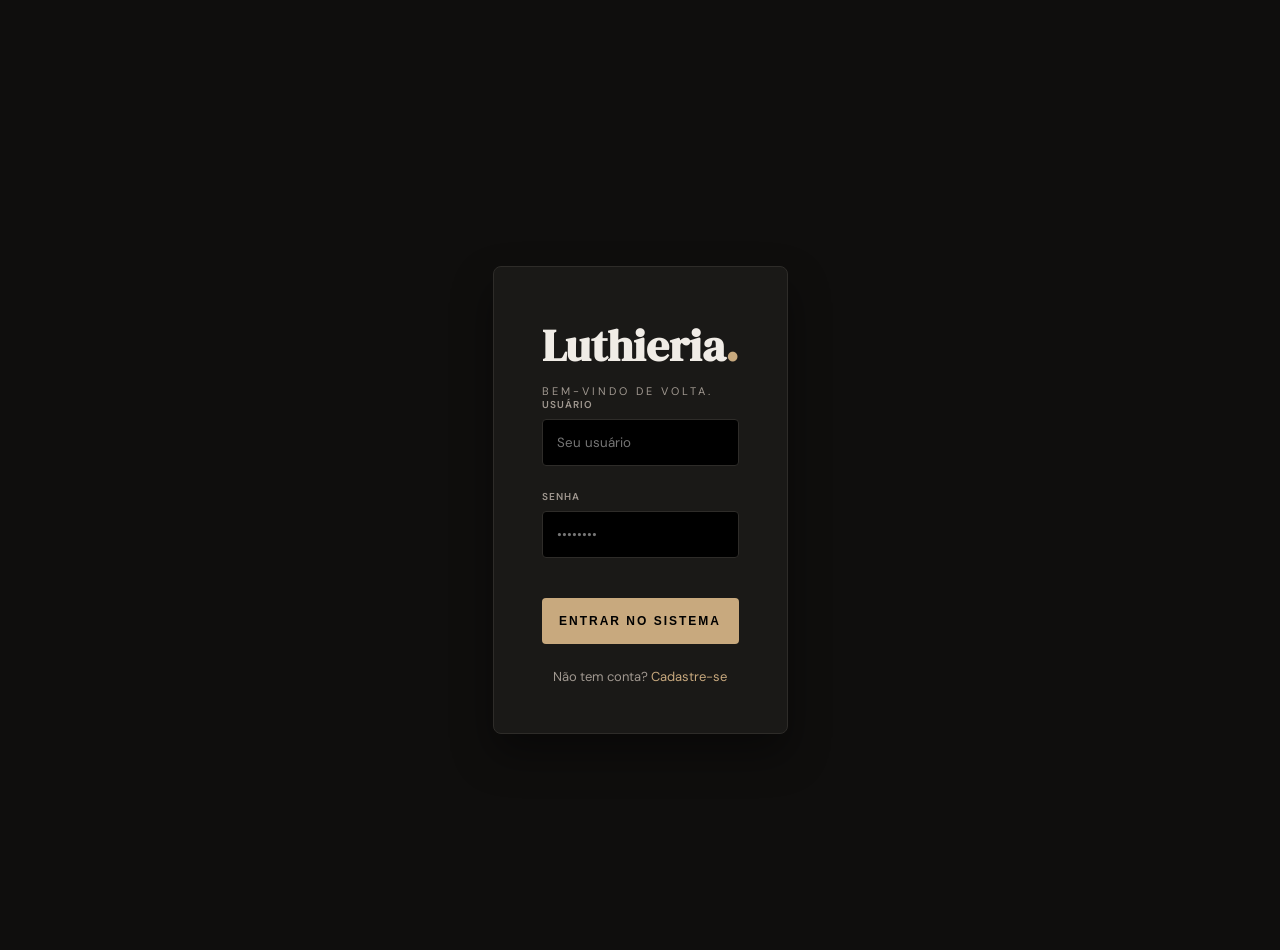
<file: index.html>
<!DOCTYPE html>
<html lang="pt-br">
<head>
    <meta charset="UTF-8">
    <meta name="viewport" content="width=device-width, initial-scale=1.0">
    <title>Luthieria Pro | Acesso</title>
    <link rel="stylesheet" href="login.css">
</head>
<body>

    <div class="login-container">
        <form id="login-box" class="auth-box active" onsubmit="handleLogin(event)">
            <h1 class="serif">Luthieria<span>.</span></h1>
            <p class="subtitle">Bem-vindo de volta.</p>
            
            <div class="input-group">
                <label>Usuário</label>
                <input type="text" id="l-user" placeholder="Seu usuário" required>
            </div>
            <div class="input-group">
                <label>Senha</label>
                <input type="password" id="l-pass" placeholder="••••••••" required>
            </div>
            
            <button type="submit" class="btn-auth">ENTRAR NO SISTEMA</button>
            
            <p class="toggle-text">Não tem conta? <a href="cadastro/cadastro.html">Cadastre-se</a></p>
        </form>
    </div>

    <script src="cadastro/auth.js"></script>
</body>
</html>
</file>
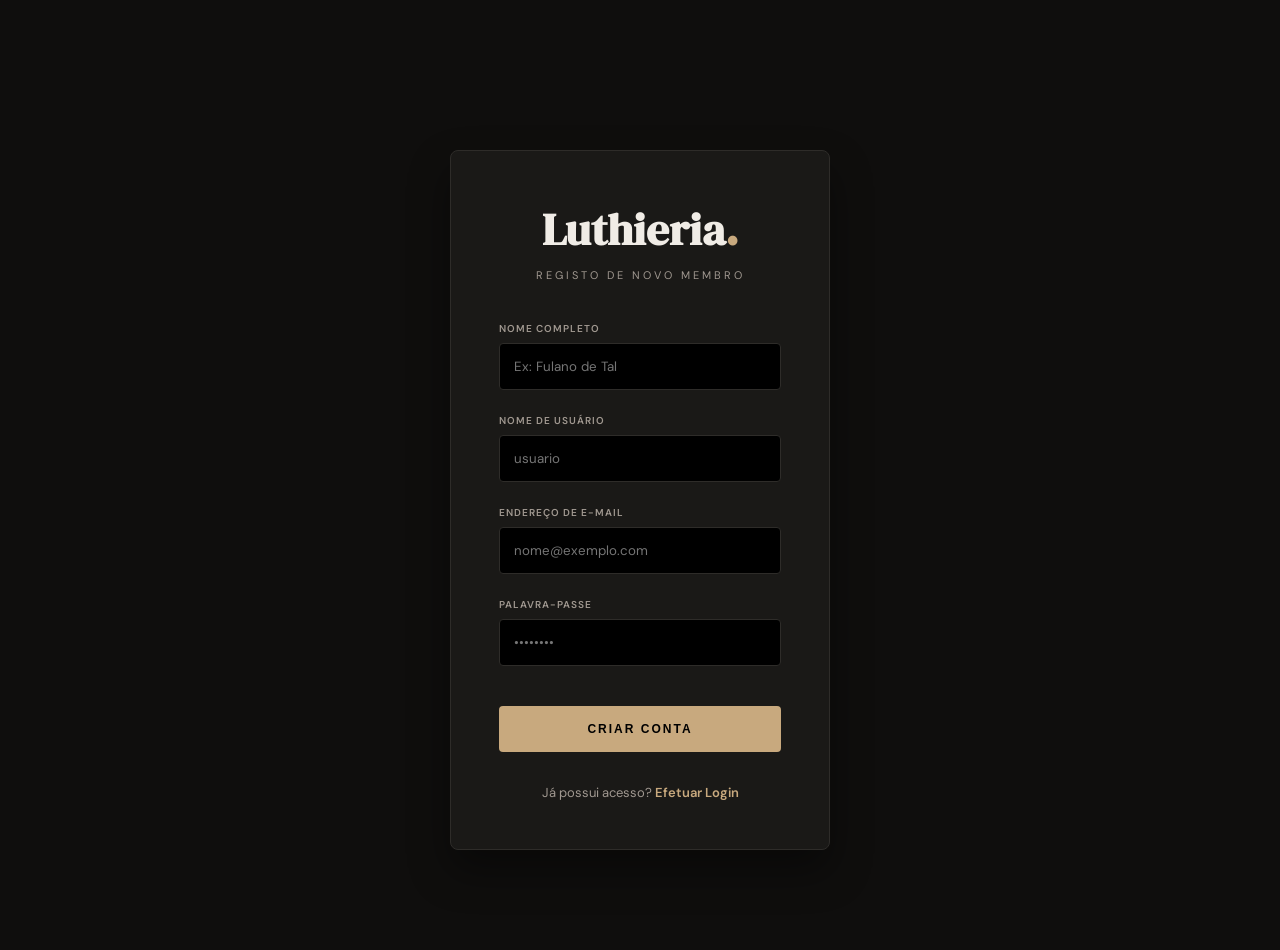
<file: cadastro/cadastro.html>
<!DOCTYPE html>
<html lang="pt-pt">
<head>
    <meta charset="UTF-8">
    <meta name="viewport" content="width=device-width, initial-scale=1.0">
    <title>Luthieria Pro | Criar Conta</title>
    <link rel="stylesheet" href="../login.css">
</head>
<body>

    <div class="auth-wrapper">
        <div class="auth-box">
            <header class="auth-header">
                <h1 class="serif">Luthieria<span>.</span></h1>
                <p class="subtitle">Registo de Novo Membro</p>
            </header>

            <form id="registerForm" onsubmit="handleRegister(event)">
                <div class="input-group">
                    <label for="reg-name">Nome Completo</label>
                    <input type="text" id="reg-name" placeholder="Ex: Fulano de Tal" required>
                </div>

                <div class="input-group">
                    <label for="reg-user">Nome de Usuário</label>
                    <input type="text" id="reg-user" placeholder="usuario" required>
                </div>

                <div class="input-group">
                    <label for="reg-email">Endereço de E-mail</label>
                    <input type="email" id="reg-email" placeholder="nome@exemplo.com" required>
                </div>

                <div class="input-group">
                    <label for="reg-pass">Palavra-passe</label>
                    <input type="password" id="reg-pass" placeholder="••••••••" required>
                </div>

                <form onsubmit="handleRegister(event)">
                    <button type="submit" class="btn-auth">CRIAR CONTA</button>
                </form>
            </form>

            <footer class="auth-footer">
                <p>Já possui acesso? <a href="../index.html">Efetuar Login</a></p>
            </footer>
        </div>
    </div>

    <script src="auth.js"></script>
</body>
</html>
</file>
<file: login.css>
@import url('https://fonts.googleapis.com/css2?family=DM+Serif+Display&family=DM+Sans:wght@300;400;500;600&display=swap');

:root {
    --bg: #0f0e0d;
    --card: #1a1917;
    --accent: #c8a97e;
    --text: #f0ece6;
    --text-muted: #a09890;
    --border: #2e2c29;
}

* { box-sizing: border-box; margin: 0; padding: 0; }

body {
    margin-top: 50px;
    background: var(--bg);
    color: var(--text);
    font-family: 'DM Sans', sans-serif;
    height: 100vh;
    display: flex;
    align-items: center;
    justify-content: center;
    overflow: hidden;
}

.serif { font-family: 'DM Serif Display', serif; }

.auth-wrapper {
    width: 100%;
    max-width: 420px;
    padding: 20px;
}

.auth-box {
    background: var(--card);
    border: 1px solid var(--border);
    padding: 3rem;
    border-radius: 8px;
    box-shadow: 0 20px 40px rgba(0,0,0,0.4);
    animation: slideUp 0.6s cubic-bezier(0.23, 1, 0.32, 1);
}

.toggle-text {
    text-align: center;
    margin-top: 1.5rem;
    font-size: 13px;
    text-decoration: none;
    color: var(--text-muted);
}

a {
    text-decoration: none;
    color: var(--accent);
}

@keyframes slideUp {
    from { opacity: 0; transform: translateY(20px); }
    to { opacity: 1; transform: translateY(0); }
}

.auth-header { text-align: center; margin-bottom: 2.5rem; }

h1 { font-size: 2.8rem; margin-bottom: 0.5rem; }
h1 span { color: var(--accent); }

.subtitle {
    color: var(--text-muted);
    font-size: 11px;
    text-transform: uppercase;
    letter-spacing: 3px;
}

.input-group { margin-bottom: 1.5rem; }

.input-group label {
    display: block;
    font-size: 10px;
    color: var(--text-muted);
    text-transform: uppercase;
    margin-bottom: 8px;
    letter-spacing: 1px;
    font-weight: 600;
}

.input-group input {
    width: 100%;
    background: #000;
    border: 1px solid var(--border);
    padding: 14px;
    color: #fff;
    outline: none;
    transition: all 0.3s ease;
    border-radius: 4px;
    font-family: inherit;
}

.input-group input:focus {
    border-color: var(--accent);
    box-shadow: 0 0 0 1px var(--accent);
}

.btn-auth {
    width: 100%;
    background: var(--accent);
    color: #000;
    border: none;
    padding: 16px;
    font-weight: 800;
    cursor: pointer;
    text-transform: uppercase;
    letter-spacing: 2px;
    font-size: 12px;
    margin-top: 1rem;
    transition: 0.4s;
    border-radius: 4px;
}

.btn-auth:hover {
    background: var(--text);
    transform: translateY(-2px);
}

.auth-footer {
    text-align: center;
    margin-top: 2rem;
    font-size: 13px;
    color: var(--text-muted);
}

.auth-footer a {
    color: var(--accent);
    text-decoration: none;
    font-weight: 600;
    transition: 0.3s;
}

.auth-footer a:hover { color: var(--text); }

/* --- RESPONSIVO PARA LOGIN / CADASTRO --- */

@media (max-width: 480px) {
    body {
        align-items: flex-start; /* Alinha no topo em celulares para evitar que o teclado cubra o input */
        padding-top: 50px;
    }

    .auth-wrapper {
        padding: 15px;
    }

    .auth-box {
        padding: 2rem 1.5rem; /* Reduz o recuo interno para ganhar espaço */
        border: none; /* Opcional: remove borda em telas muito pequenas para visual mais limpo */
        background: transparent; /* Opcional: mantém o fundo escuro do body */
        box-shadow: none;
    }

    h1 {
        font-size: 2.2rem;
    }

    .subtitle {
        font-size: 10px;
        letter-spacing: 2px;
        margin-bottom: 2rem;
    }

    .btn-auth {
        padding: 14px;
        font-size: 11px;
    }

    .input-group input {
        padding: 12px; /* Inputs levemente menores para telas pequenas */
        font-size: 14px; /* Evita o zoom automático do iOS ao focar no input */
    }
}

/* Ajuste para telas muito curtas (celulares em modo paisagem) */
@media (max-height: 600px) {
    body {
        align-items: flex-start;
        overflow-y: auto; 
    }
    .auth-wrapper {
        margin-top: 20px;
        margin-bottom: 20px;
    }
}
</file>
